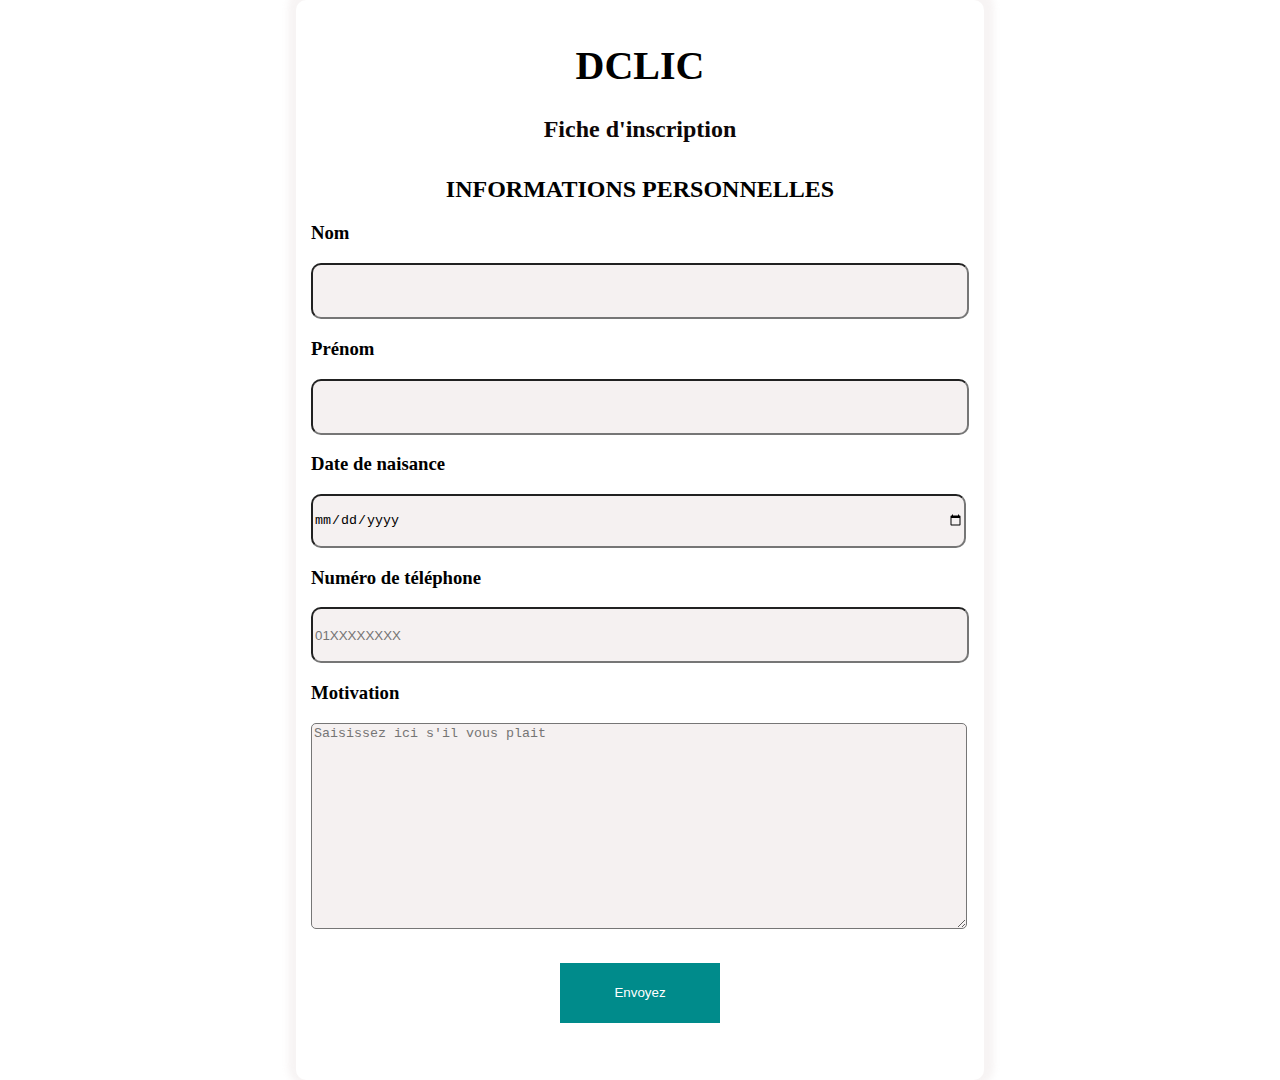
<file: index.html>
<!DOCTYPE html>
<html lang="en">
<head>
    <meta charset="UTF-8">
    <meta name="viewport" content="width=device-width, initial-scale=1.0">
    <title>Document</title>
    <link rel="stylesheet" href="style.css">
    <script src="script.js " defer></script>
    
</head>
<body>
    <section>
        <form id="inscription">
            <h1>DCLIC</h1>
            <h2 class="sos">Fiche d'inscription</h2>
            <h2>INFORMATIONS PERSONNELLES</h2>
            <h3>Nom</h3>
            <input id="nom" type="text"  placeholder="">
            <h3>Prénom</h3>
            <input id="prenom" type="text" placeholder="">
            <h3>Date de naisance</h3>
            <input id="date_naissance" type="date" placeholder="">
            <h3>Numéro de téléphone</h3>
            <input type="tel" id="telephone" placeholder="01XXXXXXXX" pattern="[0-9]{10}" >
            <h3>Motivation</h3>
            <textarea name="text" id="motivation" placeholder="Saisissez ici s'il vous plait"></textarea>
            <button type="submit">Envoyez</button>
            
        

        </form>
        

    </section>
    <section id="resultat" class="hidden">
        <h2>Les information saisies: </h2>
        <p id="esNom">Nom:</p>
        <p id="esPrenom">Prenom:</p>
        <p id="esDate">Date de naissance:</p>
        <p id="esTelephone">Numéro de téléphone</p>
        <p id="esMotivation">Motivation:</p>
    </section>
      
</body>

</html>
</body>
</html>
</file>
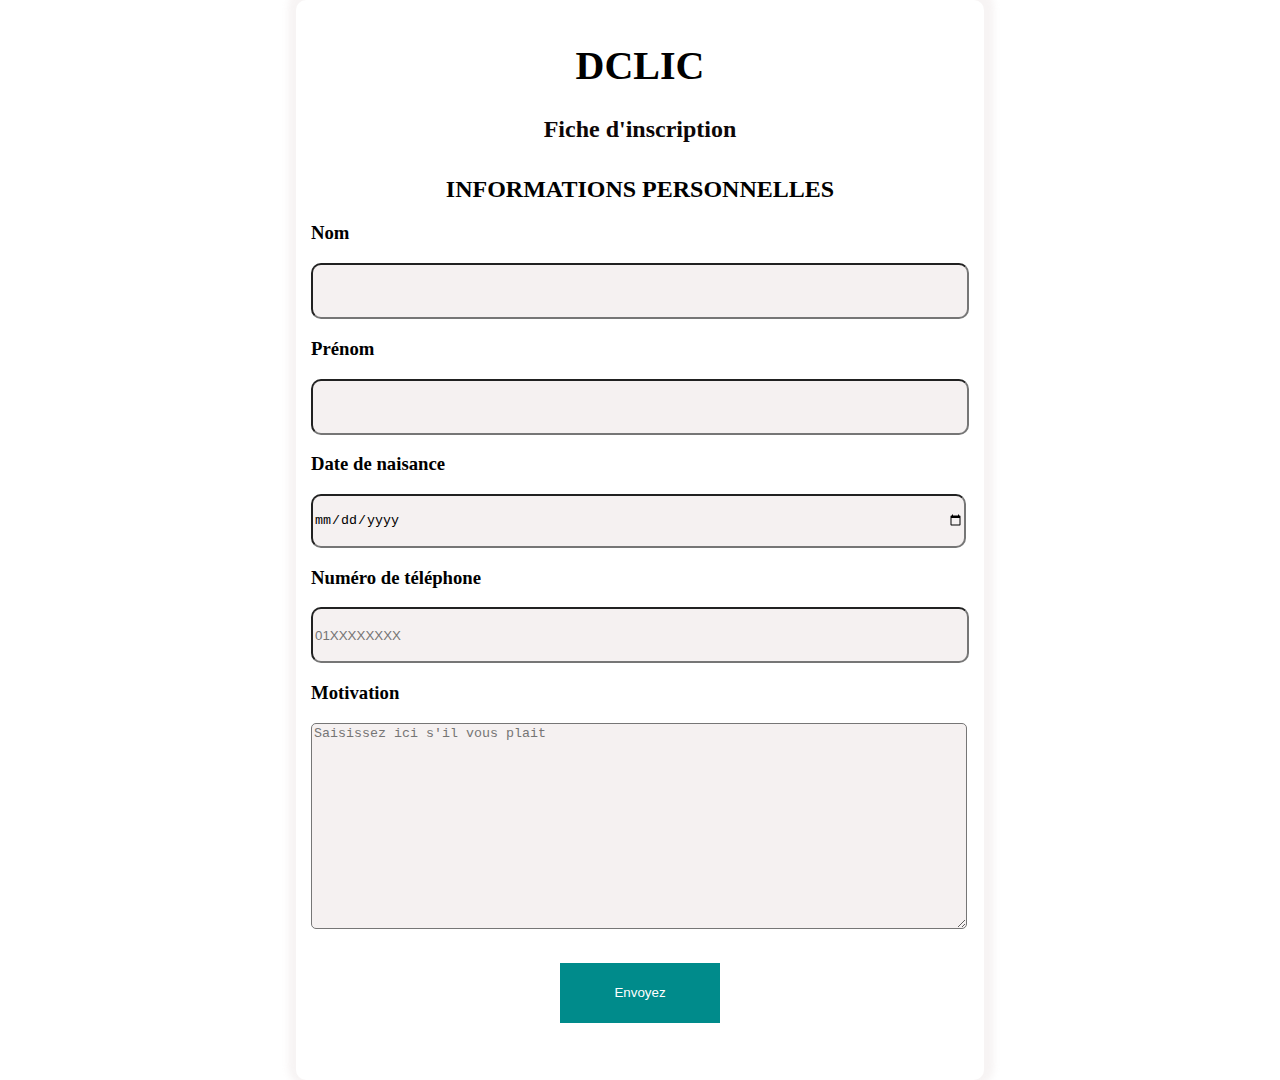
<file: domactivity2.html>
<!DOCTYPE html>
<html lang="en">
<head>
    <meta charset="UTF-8">
    <meta name="viewport" content="width=device-width, initial-scale=1.0">
    <title>Document</title>
    <link rel="stylesheet" href="style.css">
    <script src="script.js " defer></script>
    
</head>
<body>
    <section>
        <form id="inscription">
            <h1>DCLIC</h1>
            <h2 class="sos">Fiche d'inscription</h2>
            <h2>INFORMATIONS PERSONNELLES</h2>
            <h3>Nom</h3>
            <input id="nom" type="text"  placeholder="">
            <h3>Prénom</h3>
            <input id="prenom" type="text" placeholder="">
            <h3>Date de naisance</h3>
            <input id="date_naissance" type="date" placeholder="">
            <h3>Numéro de téléphone</h3>
            <input type="tel" id="telephone" placeholder="01XXXXXXXX" pattern="[0-9]{10}" >
            <h3>Motivation</h3>
            <textarea name="text" id="motivation" placeholder="Saisissez ici s'il vous plait"></textarea>
            <button type="submit">Envoyez</button>
            
        

        </form>
        

    </section>
    <section id="resultat" class="hidden">
        <h2>Les information saisies: </h2>
        <p id="esNom">Nom:</p>
        <p id="esPrenom">Prenom:</p>
        <p id="esDate">Date de naissance:</p>
        <p id="esTelephone">Numéro de téléphone</p>
        <p id="esMotivation">Motivation:</p>
    </section>
      
</body>

</html>
</body>
</html>
</file>
<file: style.css>
body{
    margin: 0;
    padding: 0;
    display: flex;
    justify-content: center;
    gap: 20px;
    
}
#inscription{
    box-shadow: 1px -3px 6px 9px rgba(239,231,231,0.47);
    border-radius: 10px;
    padding: 15px;
    height: 1050px;
}
input{
    border-bottom: px dashed black;width: 650px;
    outline: none;
    height: 50px;
    background-color: rgb(245, 241, 241);
    border-radius: 10px;
}
textarea{
    width: 650px;
    height: 200px;
    background-color: rgb(245, 241, 241);
    border-radius: 5px;
}
h1{
    font-size: 250%;
    font-weight: bold;
    text-align: center;
}
h2{
    text-align: center;
}
.sos{
    color: rgb(14, 7, 7);
    width: ;
    height: 40px;

}
button{
    background-color: darkcyan;
    height: 60px;
    width: 160px;
    display: block;
    margin: 0 auto;
    border: none;
    position: relative;
    top: 30px;
    color: white;
    cursor: pointer;
    
    
    
    transition: 0.5ms;
    
}
button:hover{
    background-color: darkolivegreen;
}
input:hover{
    border-color: darkcyan;
    border-style: 3px solid;

}
.hidden{
    display: none;
}
</file>
